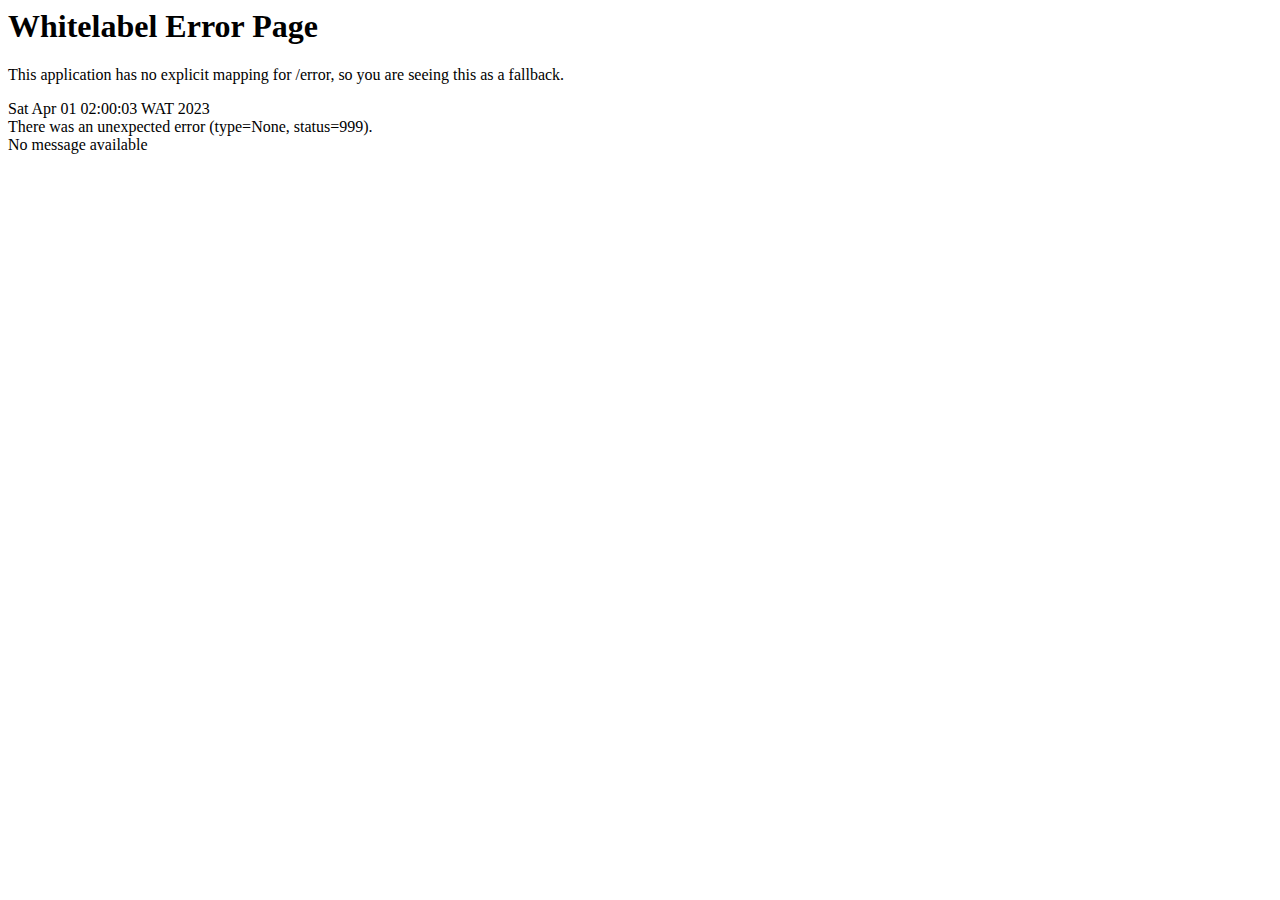
<file: .idea/httpRequests/2023-04-01T020003.500.html>
<html>
<body><h1>Whitelabel Error Page</h1>
<p>This application has no explicit mapping for /error, so you are seeing this as a fallback.</p>
<div id='created'>Sat Apr 01 02:00:03 WAT 2023</div>
<div>There was an unexpected error (type=None, status=999).</div>
<div>No message available</div>
</body>
</html>
</file>
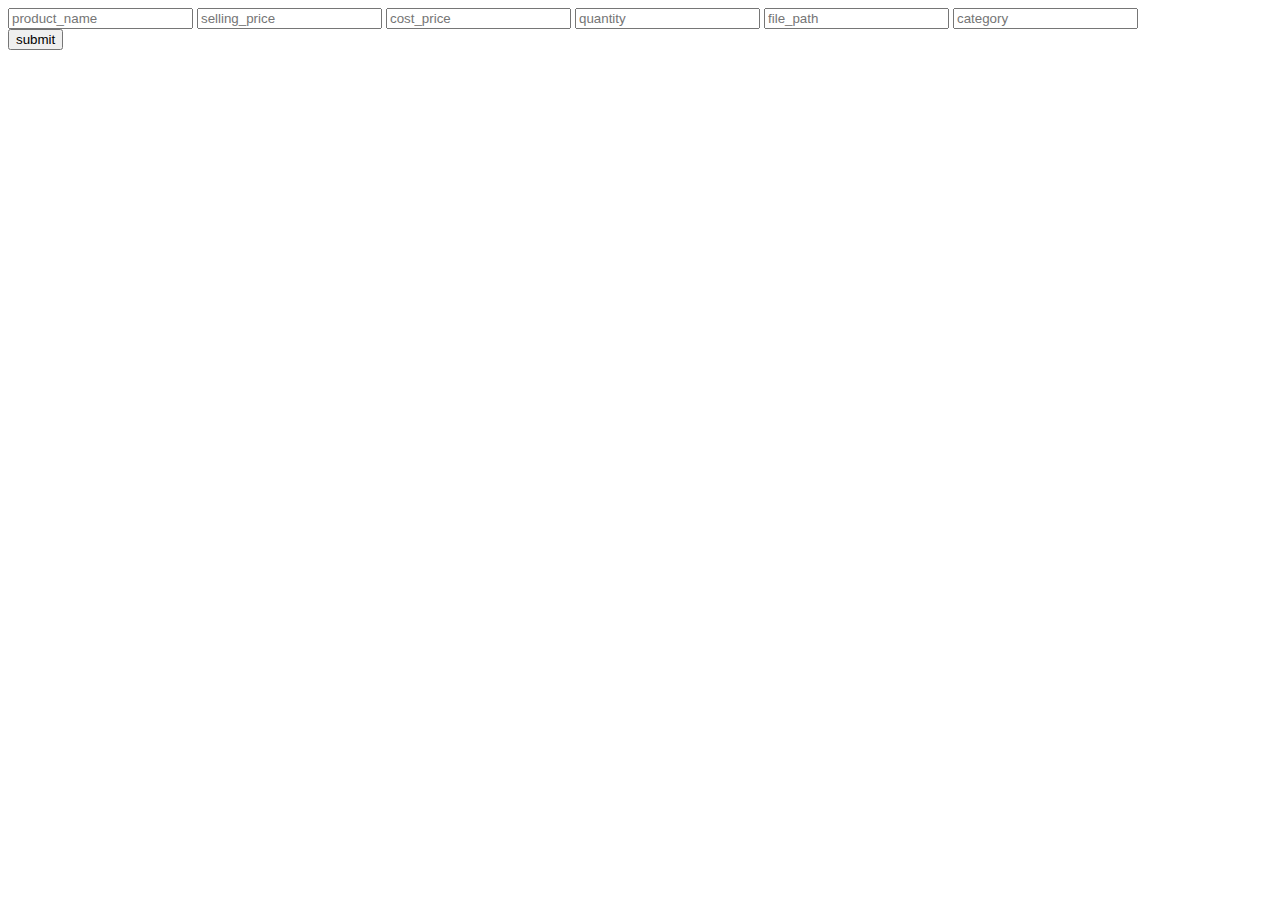
<file: eFashionPlace/src/main/resources/templates/admin_page.html>
<!DOCTYPE html>
<html lang="en" xmlns:th="https://www.thymeleaf.org">
<head>
    <meta charset="UTF-8">
    <title>Admin</title>
</head>
<body>

<div>
    <form action="#" th:action="@{/addItems}" th:object="${adminProducts}" method="post">
        <div>
            <input type="text" th:field="*{productName}" placeholder="product_name"/>
            <input type="text" th:field="*{sellingPrice}" placeholder="selling_price"/>
            <input type="text" th:field="*{costPrice}" placeholder="cost_price"/>
            <input type="text" th:field="*{quantity}" placeholder="quantity"/>
            <input type="text" th:field="*{filePath}" placeholder="file_path"/>
            <input type="text" th:field="*{category}" placeholder="category">
        </div>
        <div>
            <button type="submit">submit</button>
        </div>

    </form>
</div>

</body>
</html>
</file>
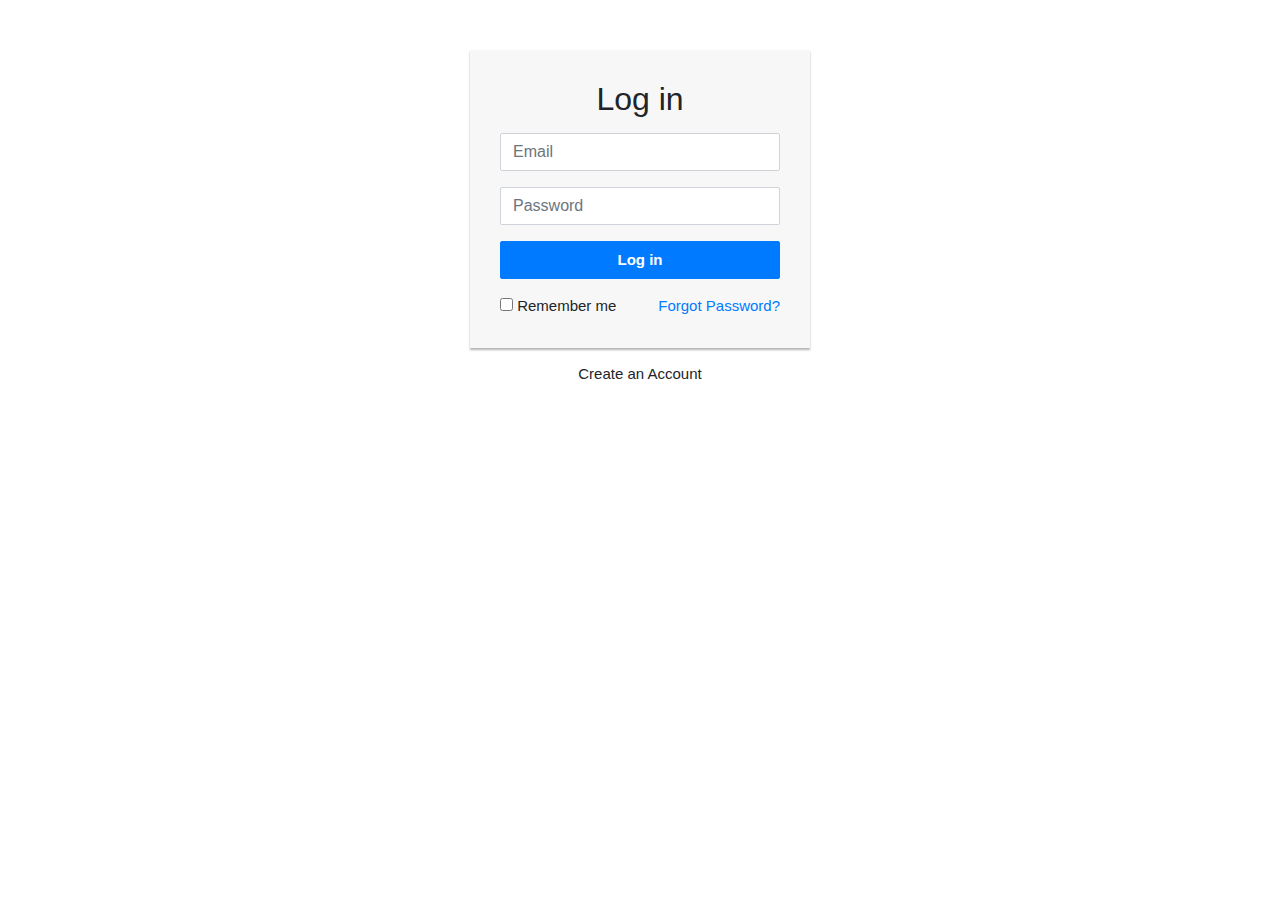
<file: eFashionPlace/src/main/resources/templates/login.html>
<!DOCTYPE html>
<html lang="en" xmlns:th="https://www.thymeleaf.org">
<head>
    <meta charset="utf-8">
    <meta name="viewport" content="width=device-width, initial-scale=1, shrink-to-fit=no">
    <title>Login</title>
    <link rel="stylesheet" href="https://stackpath.bootstrapcdn.com/bootstrap/4.5.0/css/bootstrap.min.css">
    <link rel="stylesheet" href="https://maxcdn.bootstrapcdn.com/font-awesome/4.7.0/css/font-awesome.min.css">
    <script src="https://code.jquery.com/jquery-3.5.1.min.js"></script>
    <script src="https://cdn.jsdelivr.net/npm/popper.js@1.16.0/dist/umd/popper.min.js"></script>
    <script src="https://stackpath.bootstrapcdn.com/bootstrap/4.5.0/js/bootstrap.min.js"></script>
    <style>
        .login-form {
            width: 340px;
            margin: 50px auto;
            font-size: 15px;
        }
        .login-form form {
            margin-bottom: 15px;
            background: #f7f7f7;
            box-shadow: 0px 2px 2px rgba(0, 0, 0, 0.3);
            padding: 30px;
        }
        .login-form h2 {
            margin: 0 0 15px;
        }
        .form-control, .btn {
            min-height: 38px;
            border-radius: 2px;
        }
        .btn {
            font-size: 15px;
            font-weight: bold;
        }
    </style>
</head>
<body>

<!--<input type="hidden" id="status" value="<%= request.getAttribute("status")%>">-->

<div class="login-form">
    <form action="#" th:action="@{/login}" th:object="${userDto}" method="post">
        <h2 class="text-center">Log in</h2>
        <div class="form-group">
            <input type="text" class="form-control" th:field="*{email}" placeholder="Email" required="required">
        </div>
        <div class="form-group">
            <input type="password" class="form-control" th:field="*{password}" placeholder="Password" required="required">
        </div>
        <div class="form-group">
            <button type="submit" class="btn btn-primary btn-block">Log in</button>
        </div>
        <div class="clearfix">
            <label class="float-left form-check-label"><input type="checkbox"> Remember me</label>
            <a href="#" class="float-right">Forgot Password?</a>
        </div>
    </form>
    <p class="text-center"><a th:href="@{/register}">Create an Account</a></p>
</div>


<!--<script src="https://unpkg.com/sweetalert/dist/sweetalert.min.js"></script>-->
<!--<link rel="stylesheet" href="alert/dist/sweetalert.css">-->


<!--<script type="text/javascript">-->

<!--    var status = document.getElementById("status").value;-->
<!--    if(status == "failed"){-->
<!--        swal("Sorry","Wrong Email or Password","error");-->
<!--    }-->

<!--</script>-->

</body>
</html>
</file>
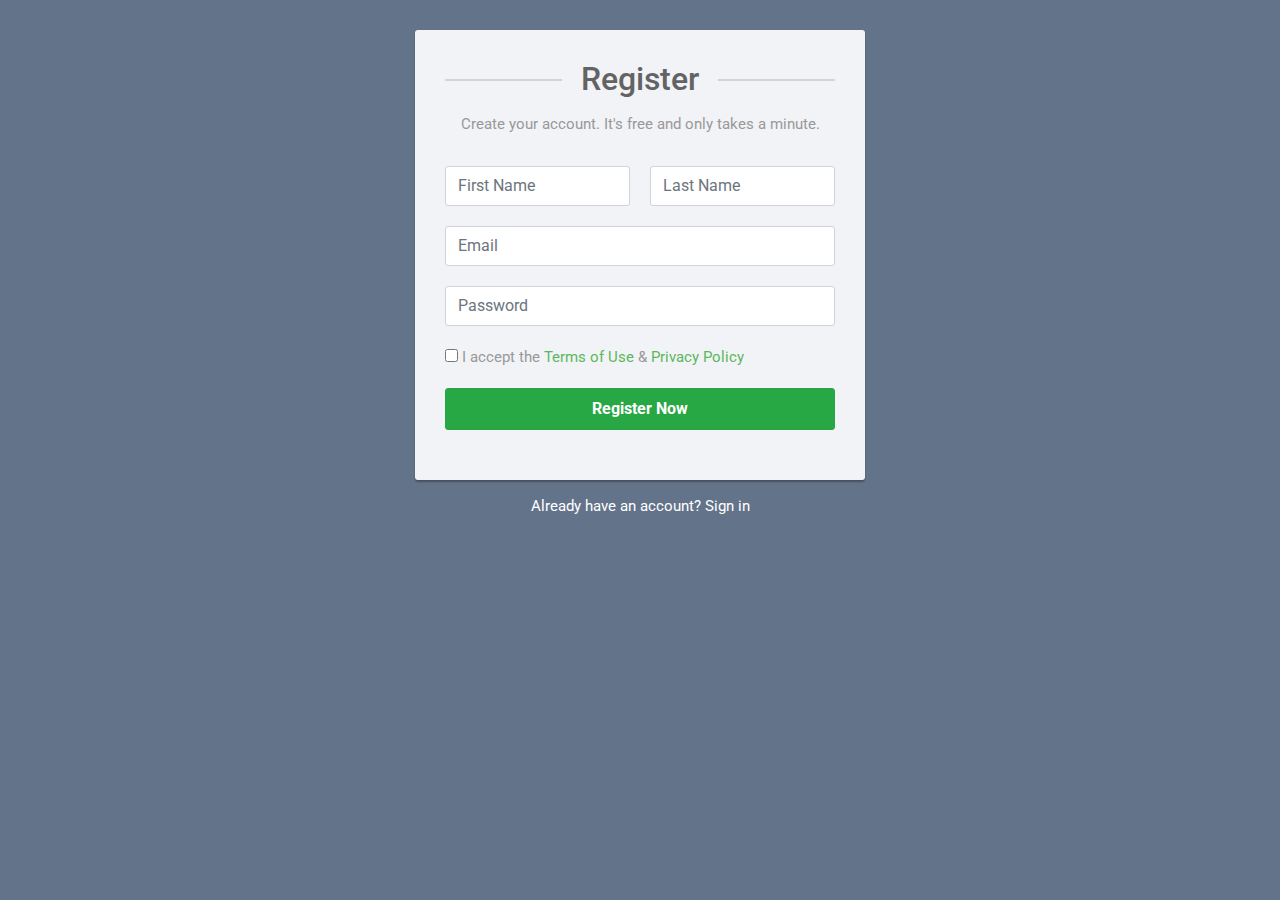
<file: eFashionPlace/src/main/resources/templates/register.html>
<!DOCTYPE html>
<html lang="en" xmlns:th="https://www.thymeleaf.org">
<head>
    <meta charset="utf-8">
    <meta name="viewport" content="width=device-width, initial-scale=1, shrink-to-fit=no">
    <link rel="stylesheet" href="https://fonts.googleapis.com/css?family=Roboto:400,700">
    <title>Register</title>
    <link rel="stylesheet" href="https://stackpath.bootstrapcdn.com/bootstrap/4.5.0/css/bootstrap.min.css">
    <link rel="stylesheet" href="https://maxcdn.bootstrapcdn.com/font-awesome/4.7.0/css/font-awesome.min.css">
    <script src="https://code.jquery.com/jquery-3.5.1.min.js"></script>
    <script src="https://cdn.jsdelivr.net/npm/popper.js@1.16.0/dist/umd/popper.min.js"></script>
    <script src="https://stackpath.bootstrapcdn.com/bootstrap/4.5.0/js/bootstrap.min.js"></script>
    <style>
        body {
            color: #fff;
            background: #63738a;
            font-family: 'Roboto', sans-serif;
        }
        .form-control {
            height: 40px;
            box-shadow: none;
            color: #969fa4;
        }
        .form-control:focus {
            border-color: #5cb85c;
        }
        .form-control, .btn {
            border-radius: 3px;
        }
        .signup-form {
            width: 450px;
            margin: 0 auto;
            padding: 30px 0;
            font-size: 15px;
        }
        .signup-form h2 {
            color: #636363;
            margin: 0 0 15px;
            position: relative;
            text-align: center;
        }
        .signup-form h2:before, .signup-form h2:after {
            content: "";
            height: 2px;
            width: 30%;
            background: #d4d4d4;
            position: absolute;
            top: 50%;
            z-index: 2;
        }
        .signup-form h2:before {
            left: 0;
        }
        .signup-form h2:after {
            right: 0;
        }
        .signup-form .hint-text {
            color: #999;
            margin-bottom: 30px;
            text-align: center;
        }
        .signup-form form {
            color: #999;
            border-radius: 3px;
            margin-bottom: 15px;
            background: #f2f3f7;
            box-shadow: 0px 2px 2px rgba(0, 0, 0, 0.3);
            padding: 30px;
        }
        .signup-form .form-group {
            margin-bottom: 20px;
        }
        .signup-form input[type="checkbox"] {
            margin-top: 3px;
        }
        .signup-form .btn {
            font-size: 16px;
            font-weight: bold;
            min-width: 140px;
            outline: none !important;
        }
        .signup-form .row div:first-child {
            padding-right: 10px;
        }
        .signup-form .row div:last-child {
            padding-left: 10px;
        }
        .signup-form a {
            color: #fff;
            text-decoration: underline;
        }
        .signup-form a:hover {
            text-decoration: none;
        }
        .signup-form form a {
            color: #5cb85c;
            text-decoration: none;
        }
        .signup-form form a:hover {
            text-decoration: underline;
        }
    </style>
</head>
<body>

<!--<input type="hidden" th:id="status" th:text="${status.toString()}">-->

<div class="signup-form">
    <form action="#" th:action="@{/register}" th:object="${userDto}" method="post" >
        <h2>Register</h2>
        <p class = "hint-text">Create your account. It's free and only takes a minute.</p>
        <div class="form-group">
            <div class="row">
                <div class="col"><input type="text" class="form-control" th:field="*{firstName}" placeholder="First Name" required="required"></div>
                <div class="col"><input type="text" class="form-control" th:field="*{lastName}" placeholder="Last Name" required="required"></div>
            </div>
        </div>
        <div class="form-group">
            <input type="email" class="form-control" th:field="*{email}" placeholder="Email" required="required">
        </div>
        <div class="form-group">
            <input type="password" class="form-control" th:field="*{password}" placeholder="Password" required="required">
        </div>
<!--        <div class="form-group">-->
<!--            <input type="password" class="form-control" name="confirmPassword" placeholder="Confirm Password" required="required">-->
<!--        </div>-->
        <div class="form-group">
            <label class="form-check-label"><input type="checkbox" required="required"> I accept the <a href="#">Terms of Use</a> &amp; <a href="#">Privacy Policy</a></label>
        </div>
        <div class="form-group">
            <button type="submit" class="btn btn-success btn-lg btn-block">Register Now</button>
        </div>
    </form>
    <div class="text-center">Already have an account? <a th:href="@{/login}">Sign in</a></div>
</div>

<!--<script src="https://unpkg.com/sweetalert/dist/sweetalert.min.js"></script>-->
<!--<link rel="stylesheet" href="alert/dist/sweetalert.css">-->

<!--<script type="text/javascript">-->

<!--    var status = document.getElementById("status").value;-->
<!--    if(status == "success"){-->
<!--        swal("Congrats","Account Created Successfully","success");-->
<!--    }-->
<!--    if(status == "passwordError"){-->
<!--        swal("Error","password not thesame as confirm password","error");-->
<!--    }-->

<!--</script>-->
</body>
</html>
</file>
